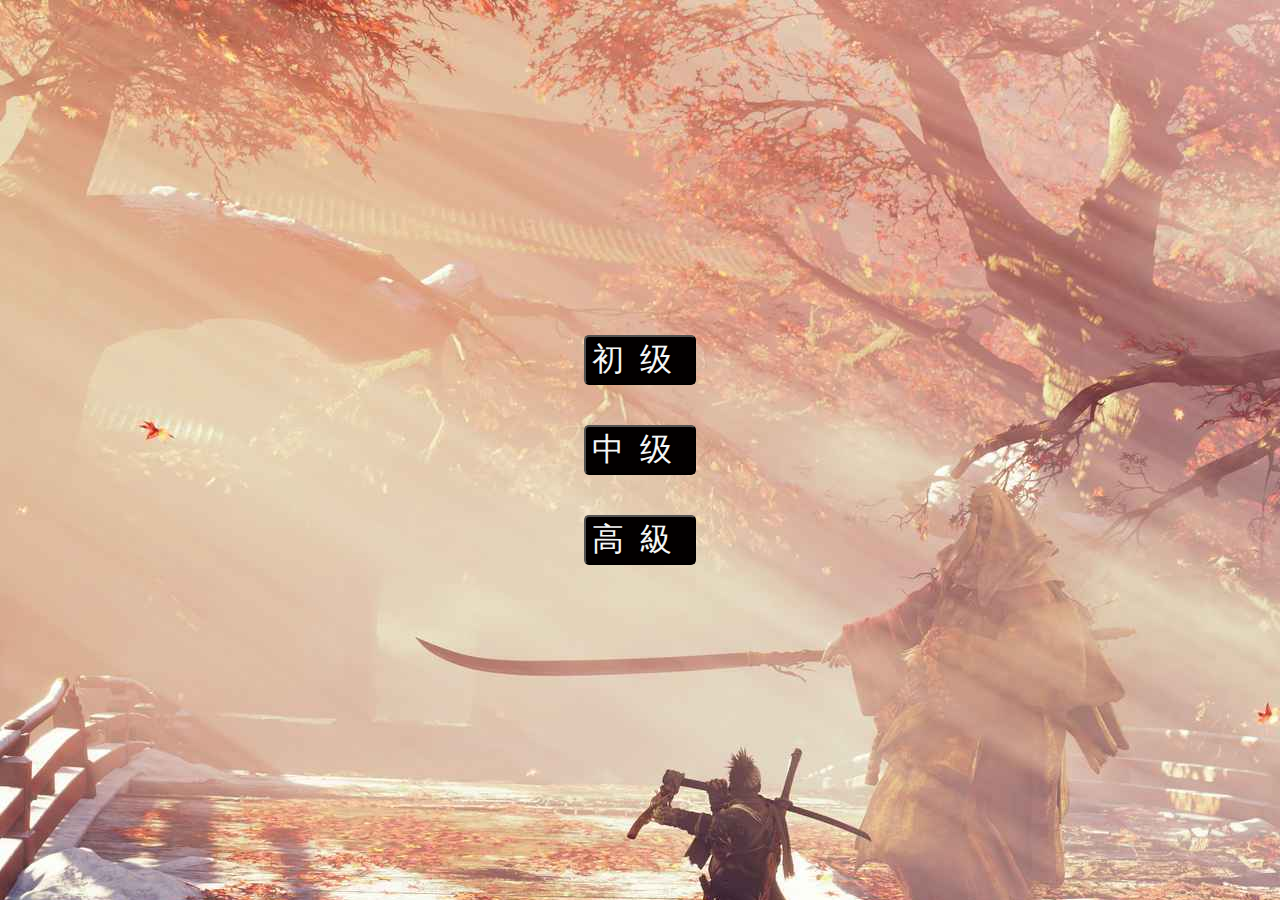
<file: index.html>
<html>
        <head>
            <meta charset="UTF-8">
            <title>扫雷</title>
            <link rel="stylesheet" href="styles.css"/>   <!--外部样式，使用styles.css中的样式-->
        </head>
        <body oncontextmenu='return false' ondragstart='return false' onselectstart ='return false' onselect='document.selection.empty()' oncopy='document.selection.empty()'></body>
            <div id="game">
                 
            </div>

            <script src="script.js"></script> <!--外部JavaScript，使用script.js的脚本-->
        
        </body>
</html>
</file>
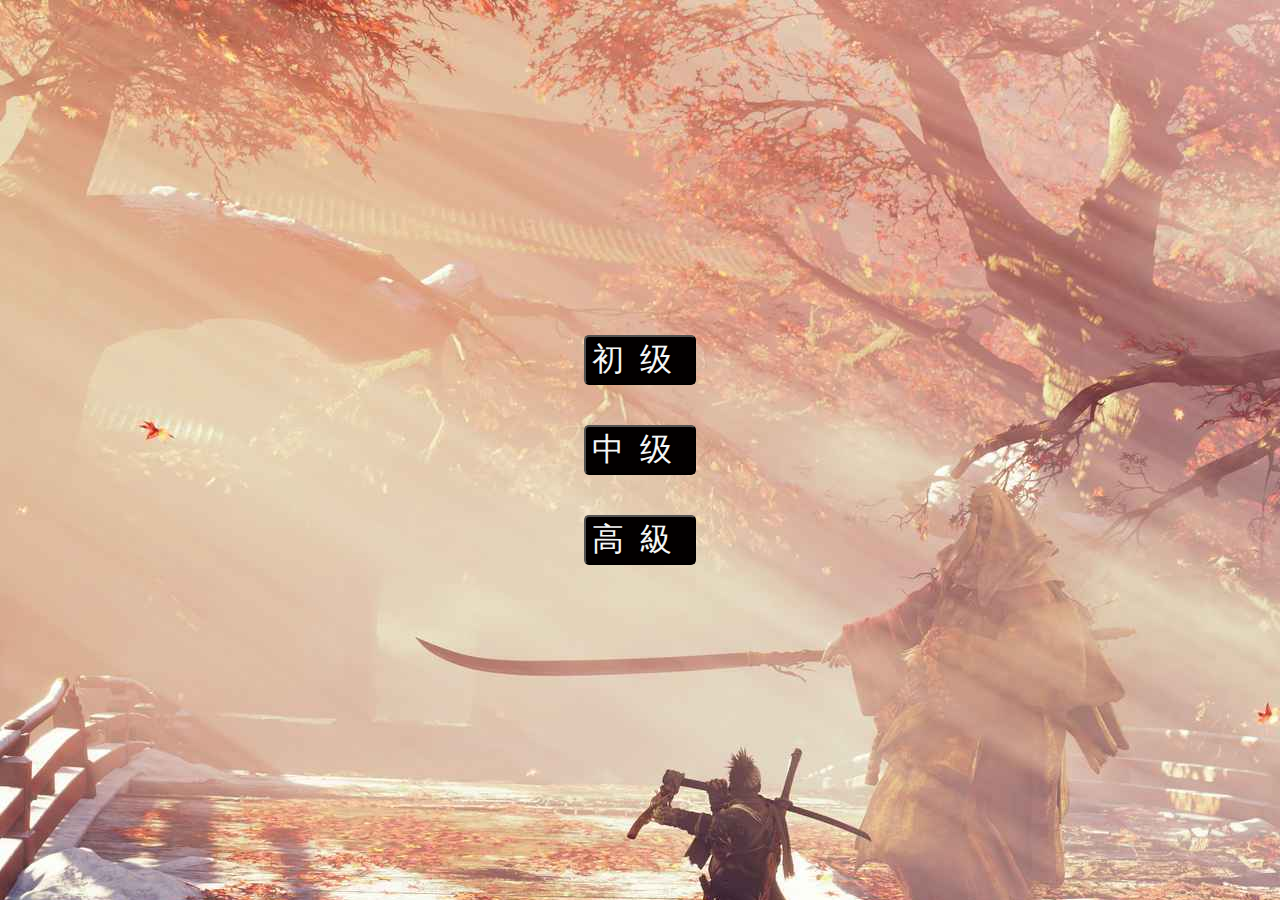
<file: 扫雷/index.html>
<html>
        <head>
            <meta charset="UTF-8">
            <title>扫雷</title>
            <link rel="stylesheet" href="styles.css"/>   <!--外部样式，使用styles.css中的样式-->
        </head>
        <body oncontextmenu='return false' ondragstart='return false' onselectstart ='return false' onselect='document.selection.empty()' oncopy='document.selection.empty()'></body>
        <div id="game">
                 
        </div>

            <script src="script.js"></script> <!--外部JavaScript，使用script.js的脚本-->
        
        </body>
</html>
</file>
<file: styles.css>
body{
    display: flex;
    justify-content: center;
    align-items: center;
    margin: 0;
    background-image:url("图.jpeg");
}
#game{
    width: 100vw;
    height:100vh;


    display: flex;
    justify-content: center;
    align-items: center;
    flex-direction: column;
    position: relative;
    width: fit-content;
    align-items:fit-content;
}
.banner{
    margin-top: 20px;
    font-size: 2em;
    height: 1.5em;
}
.welcome button{
    background-color: rgb(3, 0, 0);
    color:rgb(243, 245, 245);
    font-size: 2em;
    text-align: center;
    letter-spacing: 0.5em;
    border-radius: 5px;



}
table {
    
} 
td {
    border:blueviolet 1px solid; 
    width: 20px;
    height: 20px;
    background-color:greenyellow;
    box-sizing: border-box;
    position: relative;
    padding:0;

}



td > .cell{
    position: absolute;
    left: 0;
    right: 0 ;
    top: 0;
    bottom: 0;
    text-align: center;
    color:greenyellow;
      
    
}
td>.cell.clear{
    background-color: #ffffff;
    color:green;
}
td>.cell.exploded{
    background-color: red;
    color: #999;
}
table.exploded,table.exploded td{
    background-color: red;
}
.loser{
    position: absolute;
    background-color: greenyellow;
    left: 0;
    right: 0;
    top: 0;
    bottom: 0;
    display: flex;
    justify-content: center;
    align-items: center;

}
.winner{
    position: absolute;
    display: flex;
    justify-content: center;
    align-items: center;
    background-color:red ;

    text-align: center;
    color:blanchedalmond;
    width: 100%;
    height: 100%;

}
.loser h3{
    font-size: 3em;
}
.welcome{
    display: flex;
    flex-direction: column;

}
.welcome button{
    margin: 20px;;
}
#over {color:red;
    position: absolute;
    font-size: 2em;
    top: 100;
text-align: center;


border-style: ;{

    width: 100%;

    height: 100%;

}

.mui-content{

    background: url(2.png) bottom center no-repeat #efeff4 ;

    background-size: 100% 100%;

    width: 100%;

    height: 100%;

}
</file>
<file: 扫雷/styles.css>
body{
    display: flex;
    justify-content: center;
    align-items: center;
    margin: 0;
    background-image:url("图.jpeg");
}
# ht:100vh;


    display: flex;
    justify-content: center;
    align-items: center;
    flex-direction: column;
    position: relative;
    width: fit-content;
    align-items:fit-content;
}
.banner{
    margin-top: 20px;
    font-size: 2em;
    height: 1.5em;
}
.welcome button{
    background-color: rgb(3, 0, 0);
    color:rgb(243, 245, 245);
    font-size: 2em;
    text-align: center;
    letter-spacing: 0.5em;
    border-radius: 5px;



}
table {
    
} 
td {
    border:blueviolet 1px solid; 
    width: 20px;
    height: 20px;
    background-color:greenyellow;
    box-sizing: border-box;
    position: relative;
    padding:0;

}



td > .cell{
    position: absolute;
    left: 0;
    right: 0 ;
    top: 0;
    bottom: 0;
    text-align: center;
    color:greenyellow;
      
    
}
td>.cell.clear{
    background-color: #ffffff;
    color:green;
}
td>.cell.exploded{
    background-color: red;
    color: #999;
}
table.exploded,table.exploded td{
    background-color: red;
}
.loser{
    position: absolute;
    background-color: greenyellow;
    left: 0;
    right: 0;
    top: 0;
    bottom: 0;
    display: flex;
    justify-content: center;
    align-items: center;

}
.winner{
    position: absolute;
    display: flex;
    justify-content: center;
    align-items: center;
    background-color:red ;

    text-align: center;
    color:blanchedalmond;
    width: 100%;
    height: 100%;

}
.loser h3{
    font-size: 3em;
}
.welcome{
    display: flex;
    flex-direction: column;

}
.welcome button{
    margin: 20px;;
}
#over {color:red;
    position: absolute;
    font-size: 2em;
    top: 100;
text-align: center;


border-style: ;{

    width: 100%;

    height: 100%;

}

.mui-content{

    background: url(2.png) bottom center no-repeat #efeff4 ;

    background-size: 100% 100%;

    width: 100%;

    height: 100%;

}
</file>
